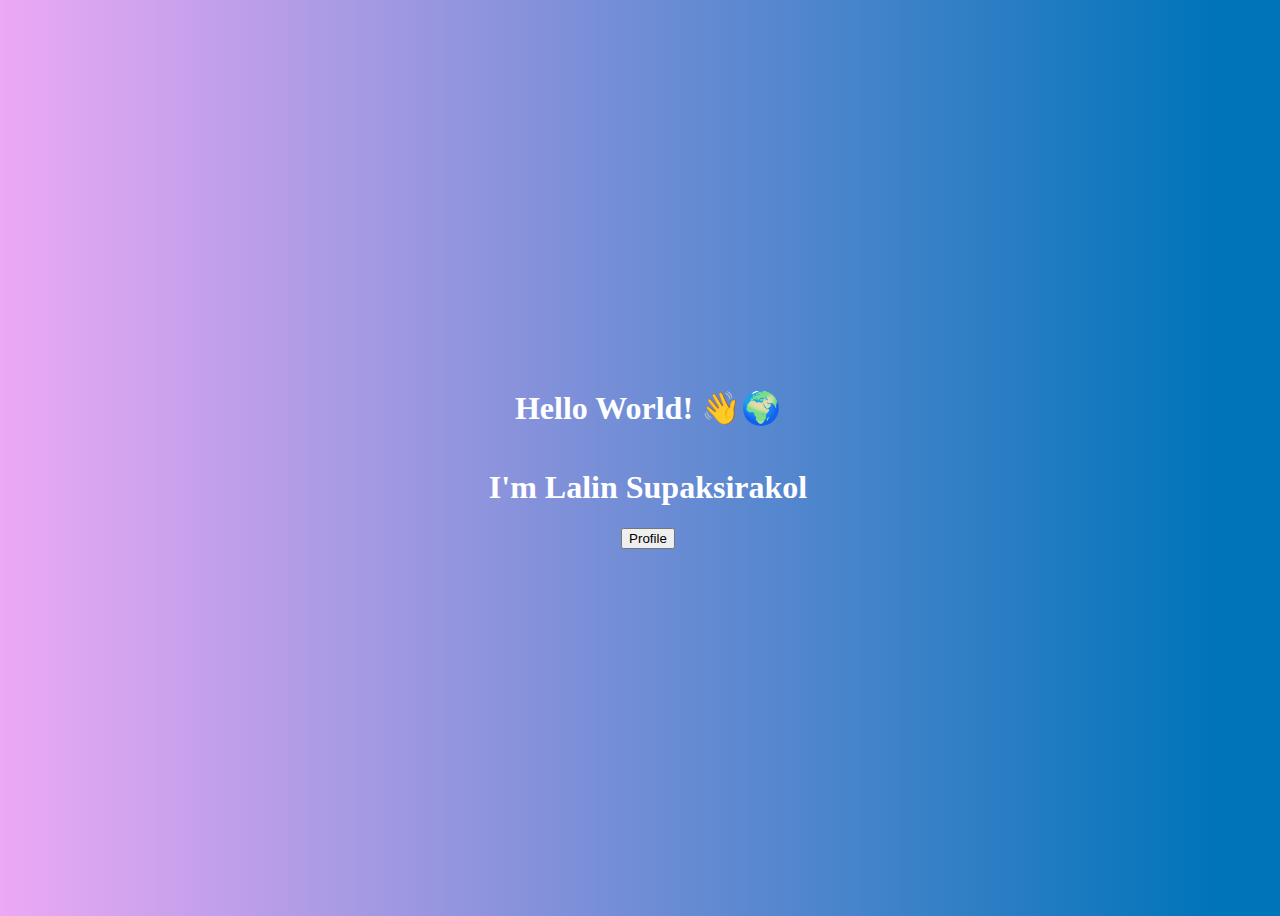
<file: index.html>
<html>
	<head>
		<style>
			body {
				height: 100%;
				width: 100%;
				display: flex;
				flex-direction: column;
				justify-content: center;
				align-items: center;
				background-image: linear-gradient(90deg,#eca9f5 0%,#0074b9 95%);
				color: white;
			}
		</style>
	</head>
	<body>
		<h1>Hello World! 👋🌍</h1>
		<h1>I'm Lalin Supaksirakol</h1>
	<body>
	<footer>
		<button href="https://jeztarz.github.io/Profile/">Profile</button>
	</footer>
</html>
</file>
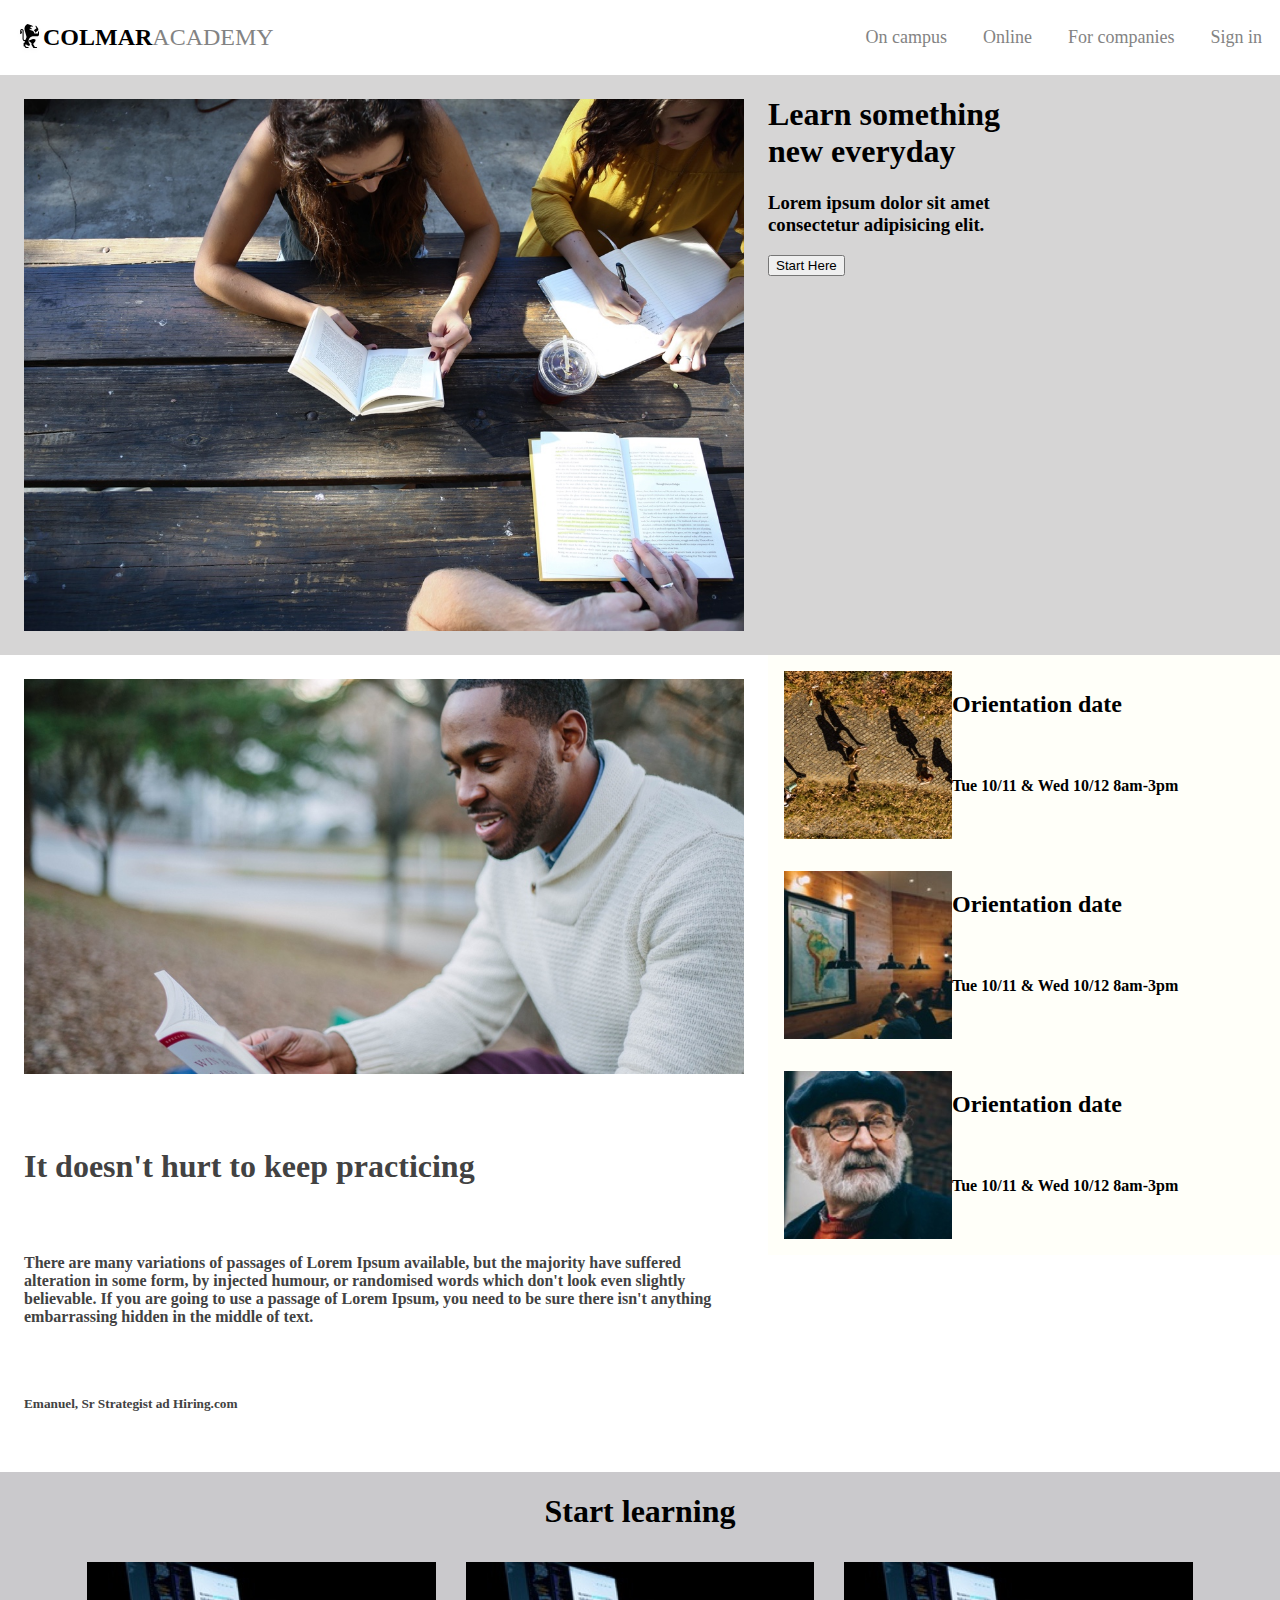
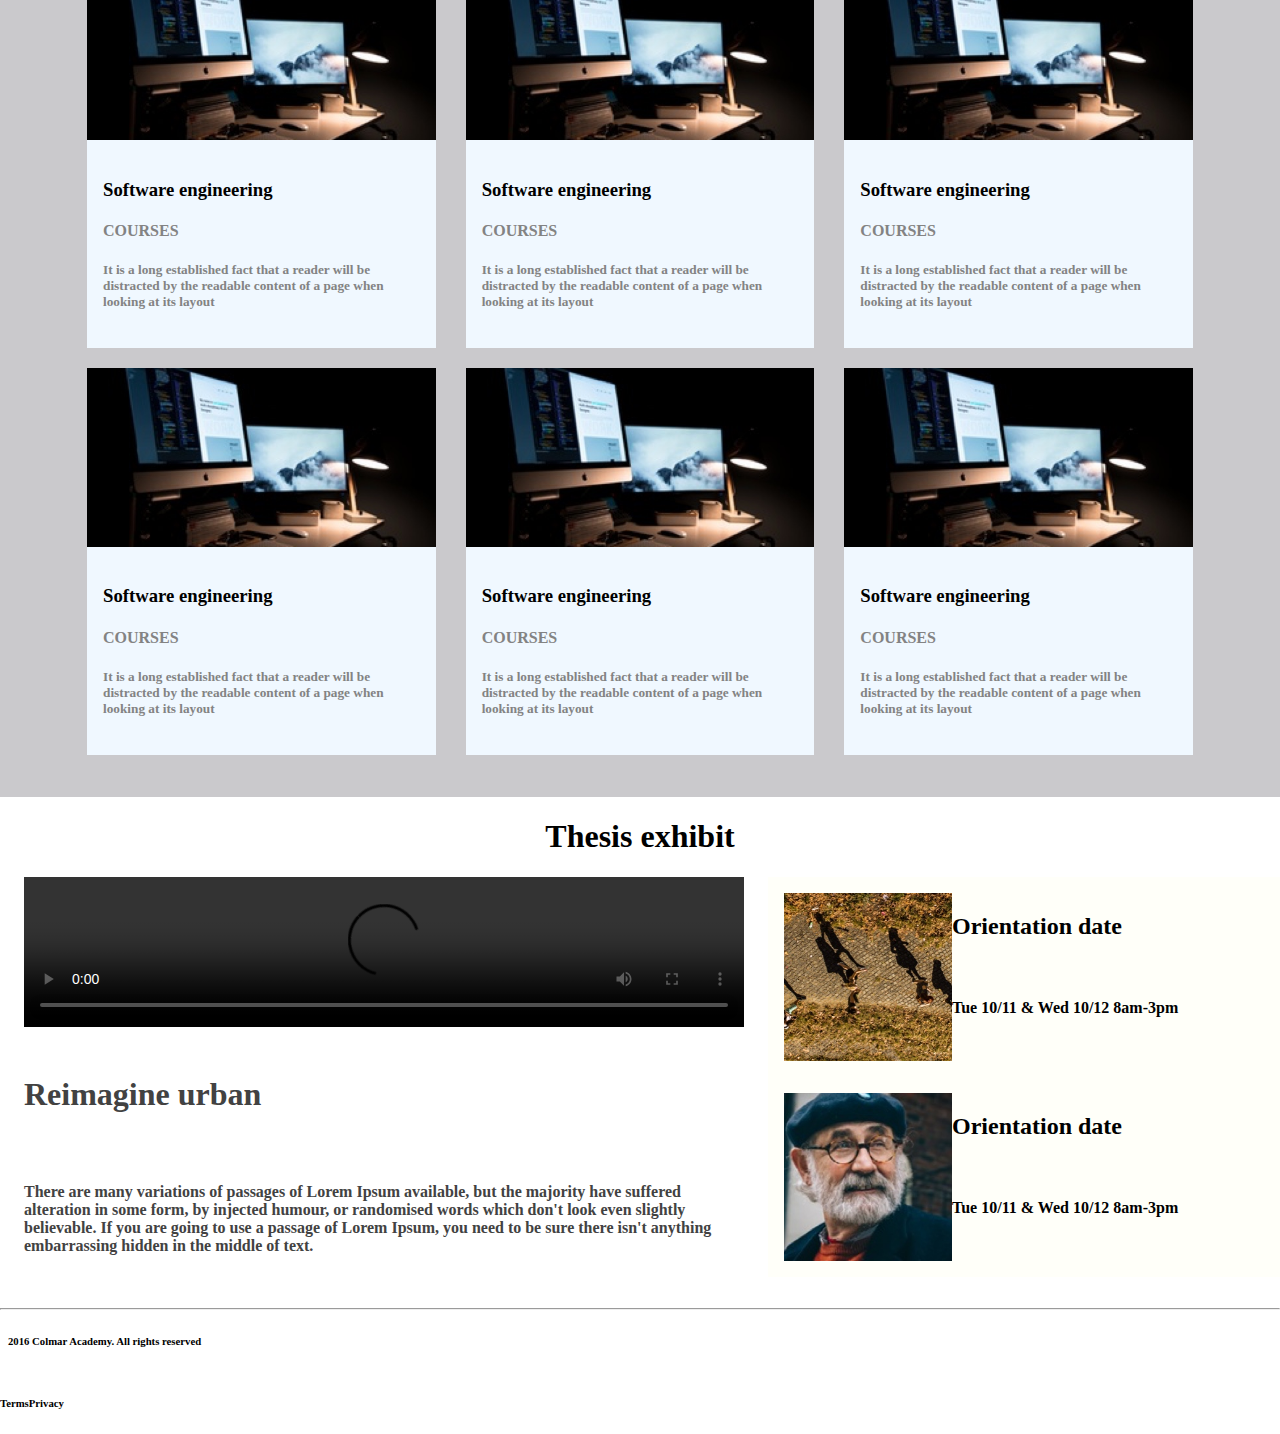
<file: colmar-academy/index.html>
<!DOCTYPE html>
<html>
    <head>
        <!-- css import -->
        <link rel="stylesheet" href="styles.css">
        
        <title>Colmar Academy</title>
    </head>

    <body>
        <!-- navbar -->
        <nav class="navbar">
            <div class="brand-title">
                <img src="./images/ic-logo.svg">
                <strong><p>COLMAR</p></strong>
                <p style="color: #838383;">ACADEMY</p>
            </div>

            <!-- hamburger -->
            <a href="#" class="toggle-button">
                <span class="bar"></span>
                <span class="bar"></span>
                <span class="bar"></span>
                <span class="bar"></span>
            </a>

            <!-- navbar-links -->
            <div class="navbar-links">
                <ul>
                    <li><a href="#">On campus</a></li>
                    <li><a href="#">Online</a></li>
                    <li><a href="#">For companies</a></li>
                    <li><a href="#">Sign in</a></li>
                </ul>
            </div>
        </nav>

        <!-- banner -->
        <div class="banner">
            <!-- img left -->
            <div class="img-banner">
                <img src="./images/banner.jpg" alt="banner" class="img-responsive">
            </div>

            <!-- text right + botton -->
            <div class="text-banner">
                <h1>Learn something<br>new everyday</h1>
                <h3>Lorem ipsum dolor sit amet <br>
                    consectetur adipisicing elit.</h3>

            <button>Start Here</button> 
            </div>
            
        </div>

        <!-- main content -->
        <div class="main-content">
            <div class="main-left">
                <img src="/colmar-academy/images/information-main.jpg" class="img-main">
            
            <h1>It doesn't hurt to keep practicing</h1>
            <h4>There are many variations of passages of Lorem Ipsum available, 
                but the majority have suffered alteration in some form, by injected 
                humour, or randomised words which don't look even slightly believable. 
                If you are going to use a passage of Lorem Ipsum, you need to be sure 
                there isn't anything embarrassing hidden in the middle of text. </h4>
            <h5>Emanuel, Sr Strategist ad Hiring.com</p>
            </div>

            <!-- card right -->
            

            <div class="big-box">
                <div class="box">
                    <img src="./images/information-orientation.jpg" class="img-box">
                
                    <div class="box-text">
                        <h2>Orientation date</h2><br>
                        <h4>Tue 10/11 & Wed 10/12 8am-3pm</h4>
                    </div>
                </div>
            
                <div class="box">
                    <img src="./images/information-campus.jpg" class="img-box">
                
                    <div class="box-text">
                        <h2>Orientation date</h2><br>
                        <h4>Tue 10/11 & Wed 10/12 8am-3pm</h4>
                    </div>
                </div>

                <div class="box">
                    <img src="./images/information-guest-lecture.jpg" class="img-box">
                
                    <div class="box-text">
                        <h2>Orientation date</h2><br>
                        <h4>Tue 10/11 & Wed 10/12 8am-3pm</h4>
                    </div>
                </div>
                
            </div>
            
        </div>


        <!-- start lerning -->
        <div class="learning">
            <div class=text-learning><h1>Start learning</h1></div>


            <!-- box1-6 -->
            <div class="box1">
            <div class="card">
                <img src="./images/course-software.jpg" class="img-card">

                <div class="text-card">
                    <h3>Software engineering</h3>
                    <h4>COURSES</h4>
                    <h5>It is a long established fact that a reader will be 
                        distracted by the readable content of a page when 
                        looking at its layout</h5>
                </div>
            </div>

            <div class="card">
                <img src="./images/course-software.jpg" class="img-card">

                <div class="text-card">
                    <h3>Software engineering</h3>
                    <h4>COURSES</h4>
                    <h5>It is a long established fact that a reader will be 
                        distracted by the readable content of a page when 
                        looking at its layout</h5>
                </div>
            </div>

            <div class="card">
                <img src="./images/course-software.jpg" class="img-card">

                <div class="text-card">
                    <h3>Software engineering</h3>
                    <h4>COURSES</h4>
                    <h5>It is a long established fact that a reader will be 
                        distracted by the readable content of a page when 
                        looking at its layout</h5>
                </div>
            </div>
            </div>


            <!-- box2 -->
            <div class="box1">
                <div class="card">
                    <img src="./images/course-software.jpg" class="img-card">
    
                    <div class="text-card">
                        <h3>Software engineering</h3>
                        <h4>COURSES</h4>
                        <h5>It is a long established fact that a reader will be 
                            distracted by the readable content of a page when 
                            looking at its layout</h5>
                    </div>
                </div>
    
                <div class="card">
                    <img src="./images/course-software.jpg" class="img-card">
    
                    <div class="text-card">
                        <h3>Software engineering</h3>
                        <h4>COURSES</h4>
                        <h5>It is a long established fact that a reader will be 
                            distracted by the readable content of a page when 
                            looking at its layout</h5>
                    </div>
                </div>
    
                <div class="card">
                    <img src="./images/course-software.jpg" class="img-card">
    
                    <div class="text-card">
                        <h3>Software engineering</h3>
                        <h4>COURSES</h4>
                        <h5>It is a long established fact that a reader will be 
                            distracted by the readable content of a page when 
                            looking at its layout</h5>
                    </div>
                </div>
                </div>
        </div>
             


        <!-- thesis exhibit -->
        <div class="thesis">
            <h1 class="text-thesis">Thesis exhibit</h1>
        </div>

        <div class="main-content">
            <div class="main-left">
                <video  class="video-thesis" controls>
                    <source src="./videos/thesis.mp4" type="video">
                </video>
                <h1>Reimagine urban</h1>
                <h4>There are many variations of passages of Lorem Ipsum available, 
                    but the majority have suffered alteration in some form, by injected 
                    humour, or randomised words which don't look even slightly believable. 
                    If you are going to use a passage of Lorem Ipsum, you need to be sure 
                    there isn't anything embarrassing hidden in the middle of text. </h4>
                

            </div>

            <!-- card right -->
            <div class="big-box">
                <div class="box">
                    <img src="./images/information-orientation.jpg" class="img-box">
                
                    <div class="box-text">
                        <h2>Orientation date</h2><br>
                        <h4>Tue 10/11 & Wed 10/12 8am-3pm</h4>
                    </div>
                </div>
            
                <div class="box">
                    <img src="./images/information-guest-lecture.jpg" class="img-box">
                
                    <div class="box-text">
                        <h2>Orientation date</h2><br>
                        <h4>Tue 10/11 & Wed 10/12 8am-3pm</h4>
                    </div>
                </div>

                
                
            </div>
            
        </div>
        
    <!-- footer -->
        <div class="footer">
            <hr>
            <div class="footer-left"><h6>2016 Colmar Academy. All rights reserved</h6></div>
            
            <ul>
                
                <li><h6>Terms</h6></li>
                <li><h6>Privacy</h6></li>
            </ul>

        </div>


</body>

    
</html>
</file>
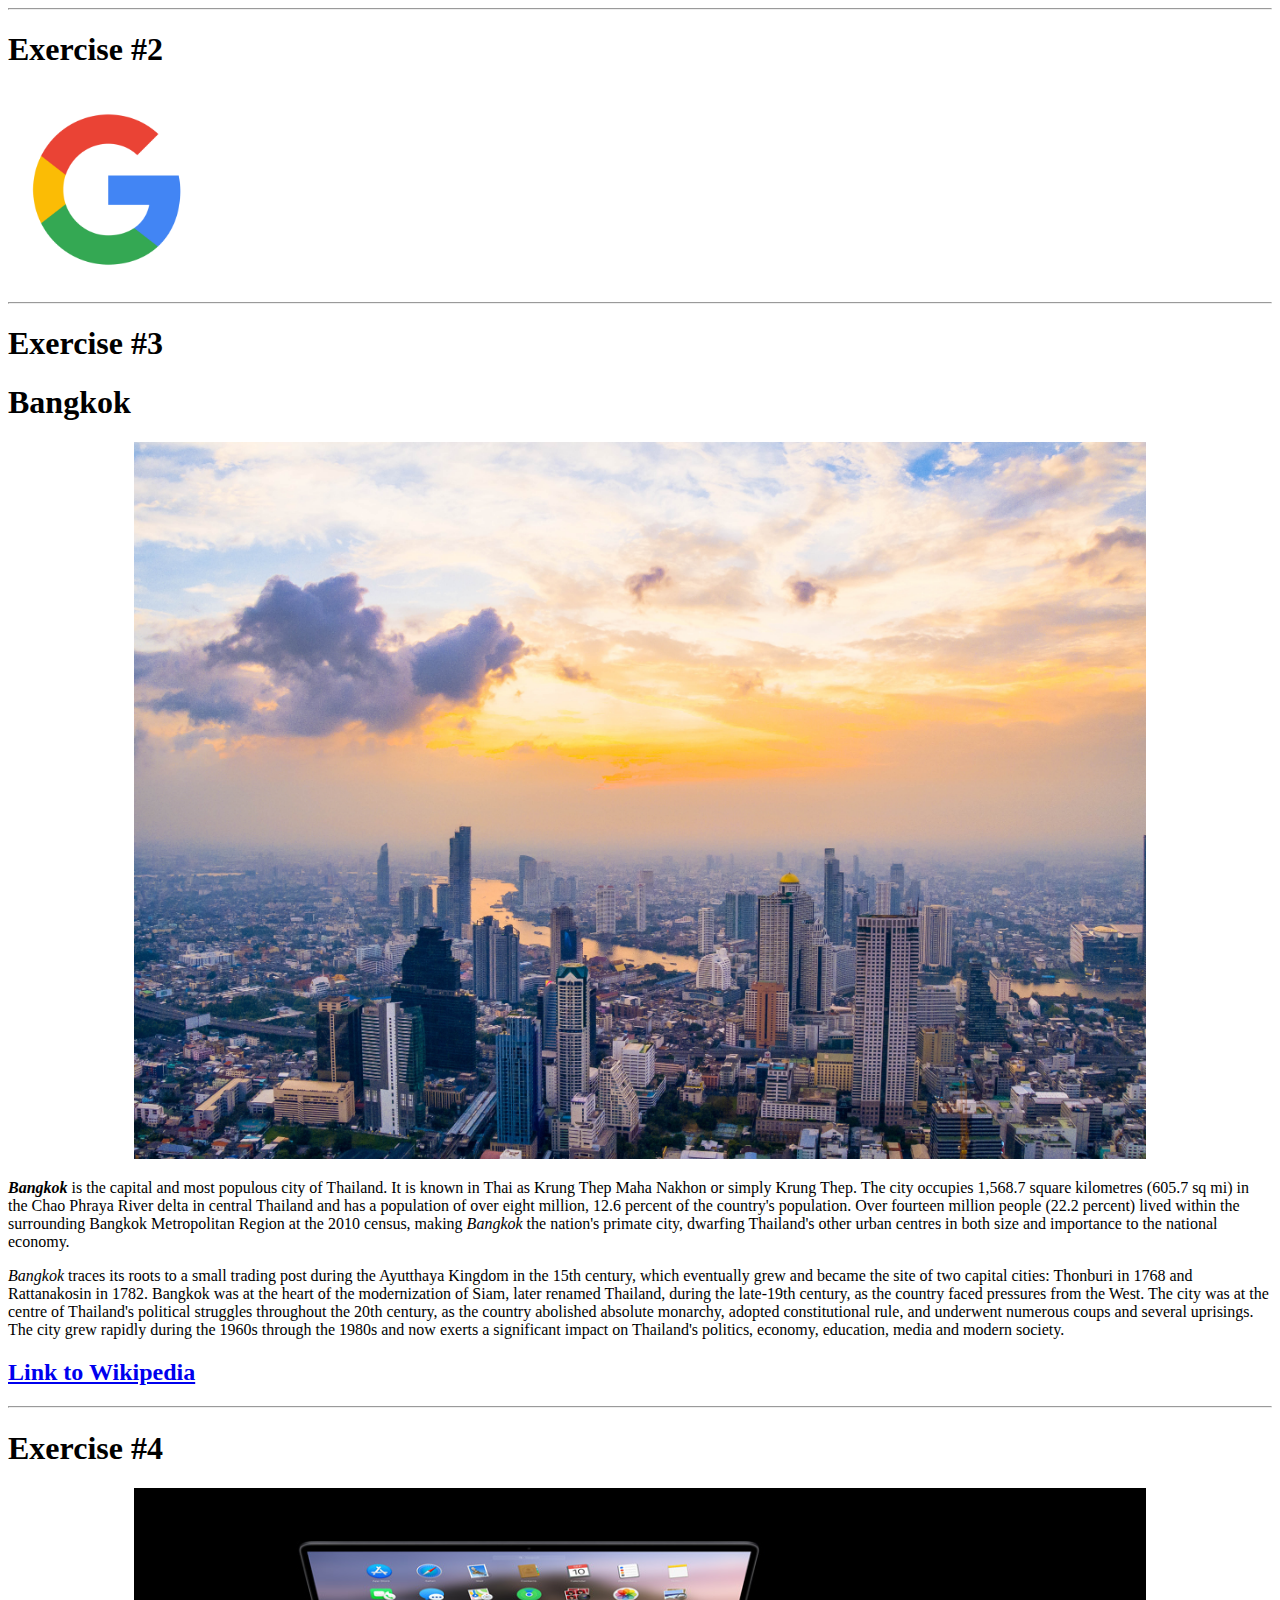
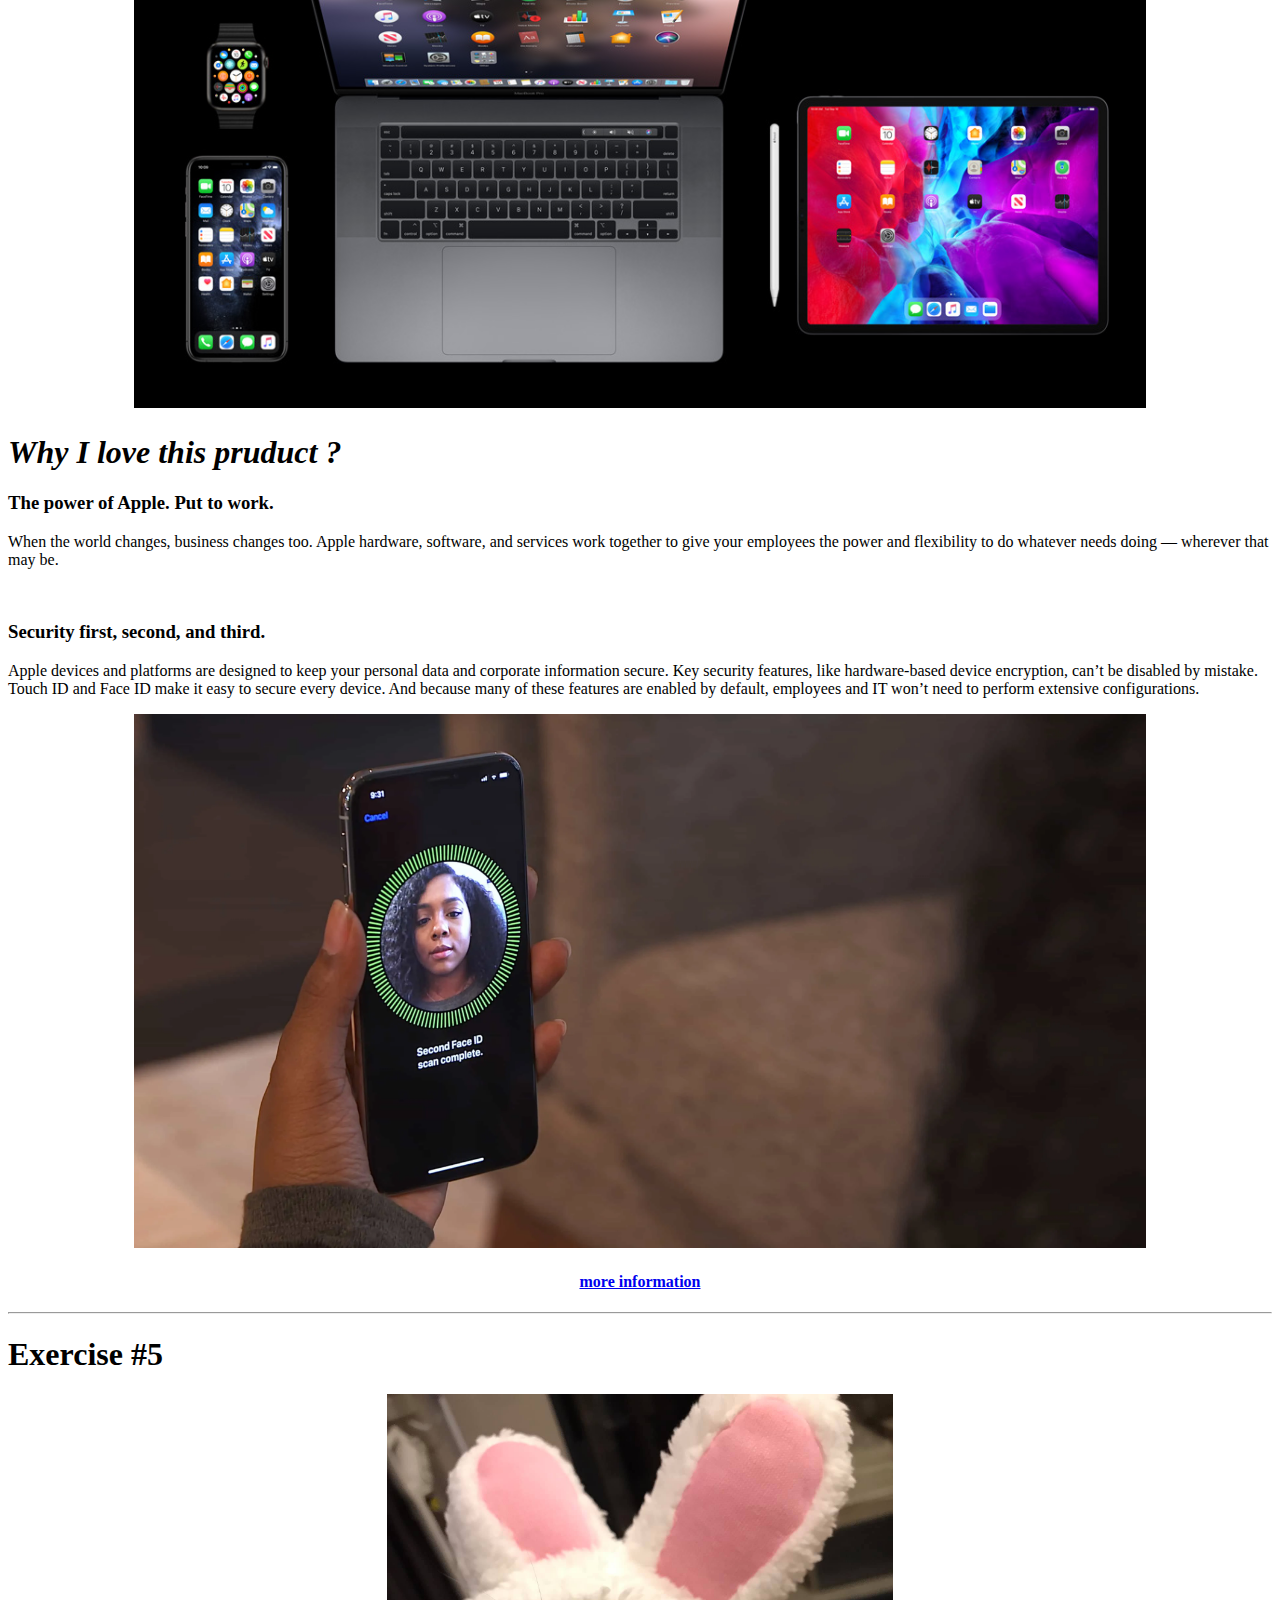
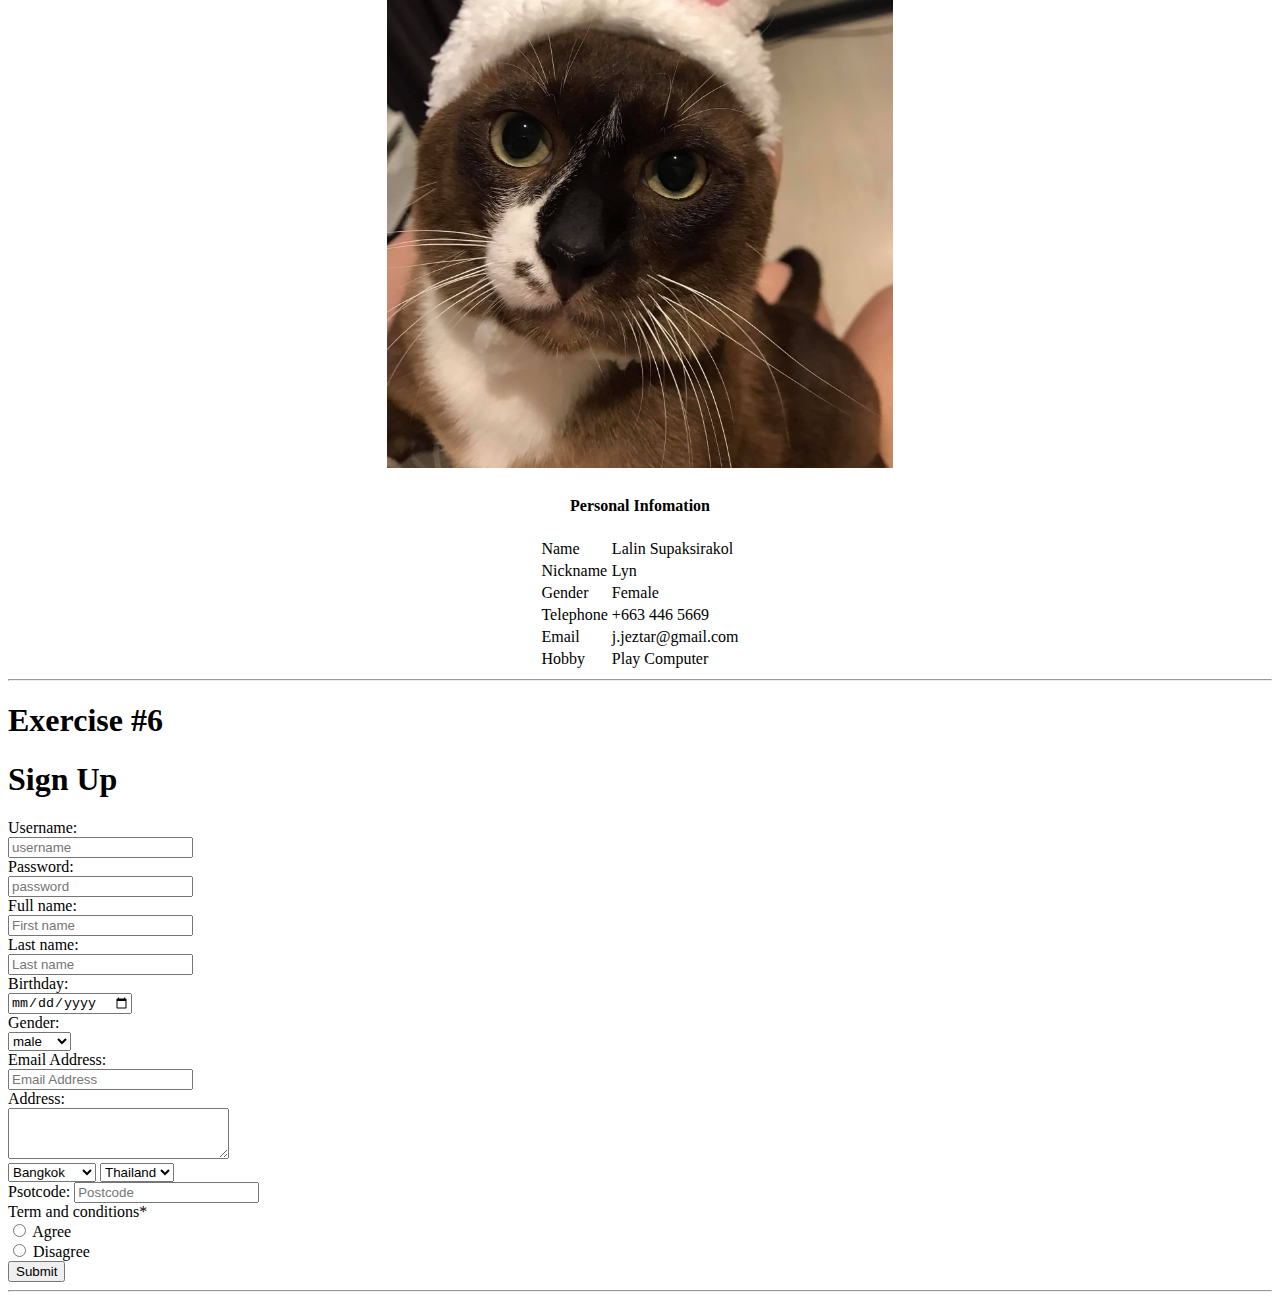
<file: Profile/index.html>
<!DOCTYPE html>
<html>
    <head>
        <title>Lalin_Profile</title>
    </head>
    
<body>
    <hr>
    <div>
        <h1>Exercise #2</h1>
            <div>
                <a href="https://www.google.com/" target="_blank">
                <img src="img/google.png" width="200px">
                </a>
            </div>
    </div>
    <hr>
        
    <div>
        <h1>Exercise #3</h1>    
            <h1>Bangkok</h1>
            <center>
                <img src="img/Bangkok.jpg" style="width: 80%;">
            </center>

            <p><em><strong>Bangkok</em></strong> is the capital and most populous city of Thailand. It is known in Thai as 
            Krung Thep Maha Nakhon or simply Krung Thep. The city occupies 1,568.7 square kilometres 
            (605.7 sq mi) in the Chao Phraya River delta in central Thailand and has a population of over 
            eight million, 12.6 percent of the country's population. Over fourteen million people 
            (22.2 percent) lived within the surrounding Bangkok Metropolitan Region at the 2010 census, 
            making <em>Bangkok</em> the nation's primate city, dwarfing Thailand's other urban centres in both size 
            and importance to the national economy.</p>

            <p><em>Bangkok</em> traces its roots to a small trading post during the Ayutthaya Kingdom in the 
        15th century, which eventually grew and became the site of two capital cities: Thonburi in 
        1768 and Rattanakosin in 1782. Bangkok was at the heart of the modernization of Siam, 
        later renamed Thailand, during the late-19th century, as the country faced pressures from the 
        West. The city was at the centre of Thailand's political struggles throughout the 20th 
        century, as the country abolished absolute monarchy, adopted constitutional rule, and 
        underwent numerous coups and several uprisings. The city grew rapidly during the 1960s through 
        the 1980s and now exerts a significant impact on Thailand's politics, economy, education, 
        media and modern society.
            </p>

            <h2><a href="https://en.wikipedia.org/wiki/Bangkok" target="_blank">Link to Wikipedia</a></h2>
        </div>
    <hr>

    <div>
        <h1>Exercise #4</h1> 
        <center>
            <img src="img/apple.png" style="width: 80%;">
        </center>

        <h1><em>Why I love this pruduct ?</em></h1>
        <h3>The power of Apple. Put to work.</h3>
        <p>When the world changes, business changes too. Apple hardware, software, and services work together to give your employees the power and flexibility to do whatever needs doing — wherever that may be.</p>

        <br>
        <h3>Security first, second, and third.</h3>
        <p>Apple devices and platforms are designed to keep your personal data and corporate information secure. Key security features, like hardware-based device encryption, can’t be disabled by mistake. Touch ID and Face ID make it easy to secure every device. And because many of these features are enabled by default, employees and IT won’t need to perform extensive configurations.</p>
        <center>
            <img src="img/faceid.jpg" style="width: 80%;">
        </center>
        
        <center><a href="https://www.apple.com/business/" target="_blank"><h4>more information</h4></a></center>
    </div>
    <hr>

    <div>
        <h1>Exercise #5</h1> 
        <center>
            <img src="img/tofu2.jpg" style="width: 40%;">
        
        <table>
            <thead>
            <tr>
              <th colspan="2"><h4>Personal Infomation</h4></th>
            </tr>
            </thead>
              <tbody>
            <tr>
                
              <td>Name</td>
              <td>Lalin Supaksirakol</td>
              </tr>
            <tr>
              <td>Nickname</td>
              <td>Lyn</td>
            </tr>
            <tr>
              <td>Gender</td>
              <td>Female</td>
             </tr>
            <tr>
              <td>Telephone</td>
              <td>+663 446 5669</td>
             </tr>
            <tr>
              <td>Email</td>
              <td>j.jeztar@gmail.com</td>
             </tr>
            <tr>
              <td>Hobby</td>
              <td>Play Computer</td>
             </tr>
              </tbody>
          </table>
        </center>
    </div>
    <hr>

    <div>
        <h1>Exercise #6</h1>
            <div>
                <h1>Sign Up</h1>
            </div>
            
            <form action="#" method="GET">
                <label for="username">Username:</label>
        <br>
				<input id="username" name="username" type="text" required minlength="3" maxlength="15" placeholder="username">
        <br>
                <label for="pw">Password:</label>
        <br>
				<input id="pw" name="pw" type="password" required minlength="8" maxlength="15" placeholder="password">

            </form>
            
            <form>
                <div>
                    <label>Full name:</label><br>
                    <input id="firstname" name="firstname" type="text" placeholder="First name"/>
                </div>
                
                <div>
                    <label>Last name:</label><br>
                    <input id="lastname" name="lastname" type="text" placeholder="Last name"/>
                </div>
                
                <div>
                    <label>Birthday:</label><br>
                    <input id="datetime" name="datetime" type="date">
                </div>
                
                <div>
                    <label>Gender:</label><br>
                    <select name="gender">
                        <option value="male">male</option>
                        <option value="female">female</option>
                        <option value="other">other</option>
                    </select>
                </div>
                
                <div>
                    <label>Email Address:</label><br>
                    <input id="email" name="email" type="email" placeholder="Email Address"/>
                </div>
                
                <div>
                    <label>Address:</label><br>
                    <textarea id="extra" name="extra" rows="3" cols="25"></textarea><br>

                        <select name="city">
                            <option value="Bangkok">Bangkok</option>
                            <option value="Chaingmai">Chaingmai</option>
                            <option value="Khon Kaen">Khon Kaen</option>
                        </select>

                        <select name="country">
                            <option value="Thailand">Thailand</option>
                            <option value="Japan">Japan</option>
                            <option value="China">China</option>
                        </select>
                </div>
                
                <div>
                    <label>Psotcode:</label>
                    <input id="Postcode" name="Postcode" type="tel" placeholder="Postcode"/>
                </div>

                <div>
                
                    <label>Term and conditions*</label><br>
                </div>
                
                <div>
                    <section>
                        <input type="radio" name="conditions" id="yes" value="yes">
                        <label for="yes">Agree</label>
                        <br>
                        <input type="radio" name="conditions" id="no" value="yes">
                        <label for="no">Disagree</label>
                    </section>
                    <input type="submit" value="Submit">
                    
                </div>
            </form>
    </div>
    <hr>

</body>

</html>
</file>
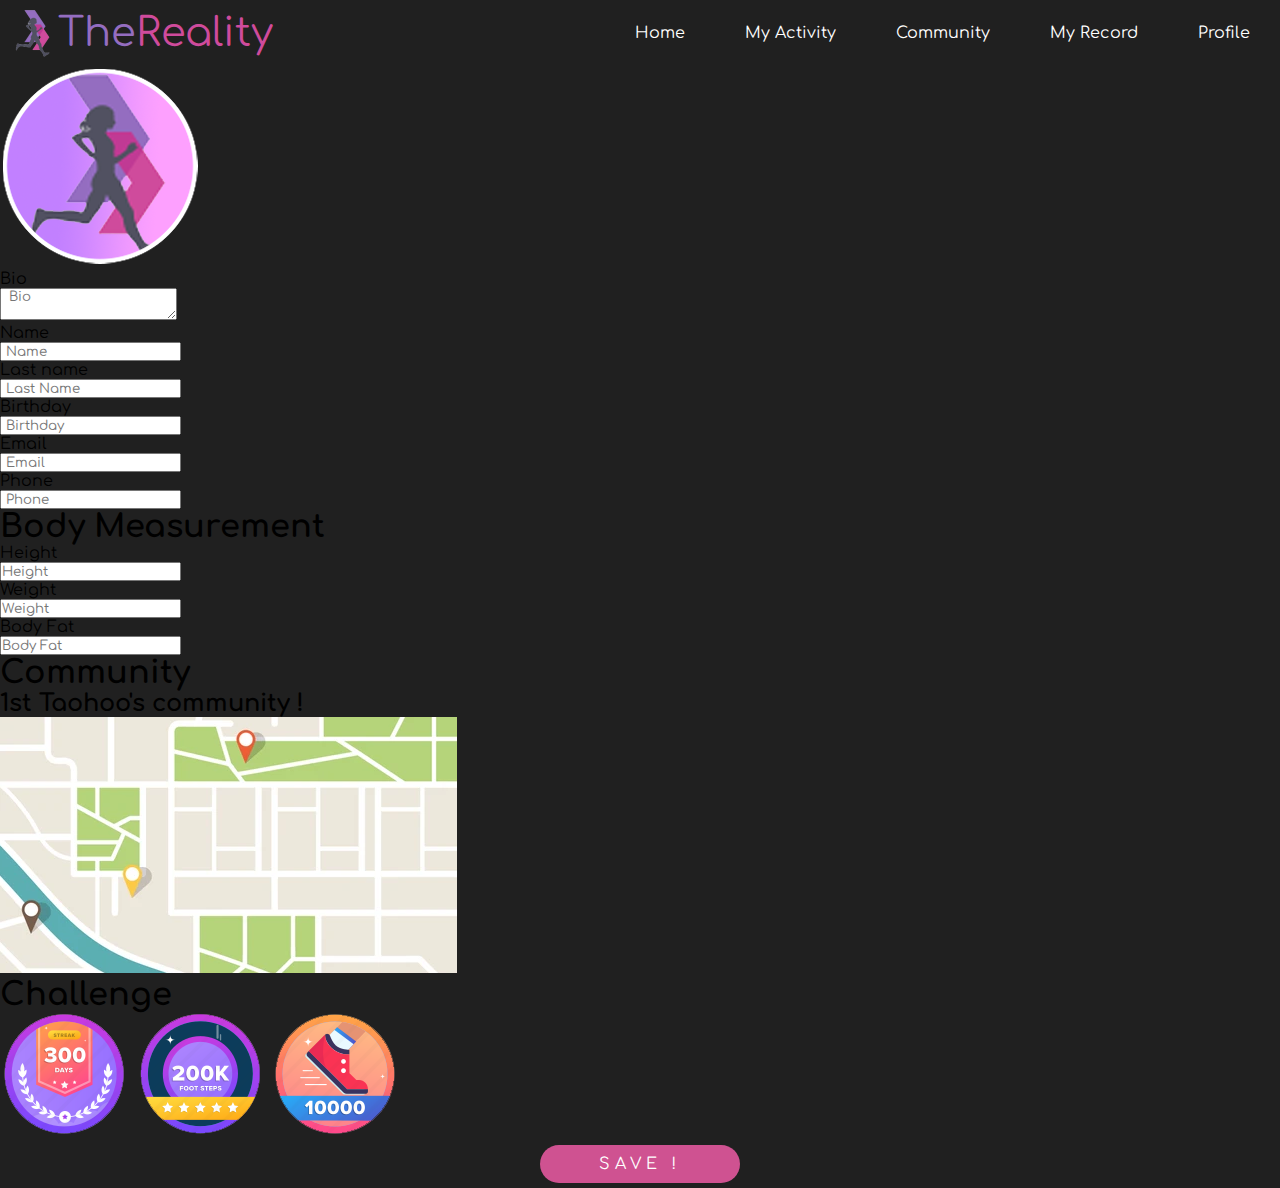
<file: final-project/profile.html>
<!DOCTYPE html>
<html>
    <head>
        <!-- css -->
        <link rel="stylesheet" href="styles.css">
        <link rel="preconnect" href="https://fonts.googleapis.com">
        <link rel="preconnect" href="https://fonts.gstatic.com" crossorigin>
        <link href="https://fonts.googleapis.com/css2?family=Comfortaa:wght@546&display=swap" rel="stylesheet">
        

        <!-- title -->
        <title>My Reality</title>
    </head>

    <body>
        <!-- top -->
        <nav class="navbar">
            <!-- create bamburgar-button =======================================================================-->
            <div class="nav-icon"><img src="img/My-Reality2.png"width="50">
                <a style="color: #946dc0;">The</a><a style="color: #cf4b9c;">Reality</a>
            </div>
                <a href="#" class="toggle-button">
                    <span class="bar"></span>
                    <span class="bar"></span>
                    <span class="bar"></span>
                    <span class="bar"></span>
                    <span class="bar"></span>
                </a>
            

            <div class="nav-menu">
                <ul>
                    <li><a herf="https://jeztarz.github.io/final-project/index.html">Home</a></li>
                    <li><a herf="https://jeztarz.github.io/final-project/index.html">My Activity</a></li>
                    <li><a herf="#">Community</a></li>
                    <li><a herf="https://jeztarz.github.io/final-project/record.html">My Record</a></li>
                    <li><a herf="https://jeztarz.github.io/final-project/profile.html">Profile</a></li>
                    
                </ul>
            </div>
        </nav>


        <!-- ==================================== -->

        <!-- section1 -->
        <section class="top-head">
            <div class="top-body">
                <img src="img/PROFILE.png" alt="profile" class="display-profile">
                <div class="info-head">
                    <div>Bio </div>
                    <textarea placeholder="  Bio"></textarea>
                </div>
            </div>

            <div class="info-right">
                <div class="info-head">
                <div>Name</div>
                <input type="text" placeholder=" Name">
                </div>
                <div class="info-head">
                    <div>Last name</div>
                    <input type="text" placeholder=" Last Name">
                </div>
                <div class="info-head">
                    <div>Birthday</div>
                    <input type="text" placeholder=" Birthday">
                </div>
                <div class="info-head">
                    <div>Email</div>
                    <input type="text" placeholder=" Email">
                </div>
                <div class="info-head">
                    <div>Phone</div>
                    <input type="text" placeholder=" Phone">
                </div>
            </div>
        </section>

        <!-- main -->
        <section class="main-con">

            <!-- box1 -->
            <div class="main-body">
                <h1>Body Measurement</h1>
                <div class="info-head">
                    <p>Height</p>
                    <input type="text" placeholder="Height">
                </div>

                <div class="info-head">
                    <p>Weight</p>
                    <input type="text" placeholder="Weight">
                </div>

                <div class="info-head">
                    <p>Body Fat</p>
                    <input type="text" placeholder="Body Fat">
                </div>
            </div>

            <!-- box2 -->
            <div class="main-commu">
                <h1>Community</h1>
                <h2>1st Taohoo's community !</h2>
                <img src="img/maps.png" alt="profile" class="maps">
                
                
            </div>

            <!-- box3 -->
            <div class="main-bott">
                <h1>Challenge</h1>
                <div class="imgs">
                    <img src="img/badge-300days.png" alt="profile" class="maps2">
                    <img src="img/badge-footstep200k.png" alt="profile" class="maps2">
                    <img src="img/badge-run10k.png" alt="profile" class="maps2">
                </div>
                
                
            </div>
            
        </section>

        <div class="btn-po">
            <div class="btn">SAVE !</div>
        </div>
    </body>
</html>
</file>
<file: colmar-academy/styles.css>
* {
    box-sizing: border-box;
}

body {
    margin: 0;
    padding: 0;
}

.navbar {
    display: flex;
    justify-content: space-between;
    align-items: center;
    color: rgb(0, 0, 0);
    background-color: rgb(255, 255, 255);
}

.brand-title {
    display: flex;
    justify-content: flex-start;
    align-items: center;
    margin-left: 16px;
    font-size: 24px;
}

.navbar-links ul {
    font-size: 16px;
    margin: 0;
    padding: 0;
    display: flex;
}

.navbar-links li {
    list-style: none;
}

.navbar-links li a {
    text-decoration: none;
    color: #838383;
    padding: 18px;
    display: block;
    font-size: 18px;
}

.navbar-links li:hover {
    background-color: #dadada;
}


/* hamburger */
.toggle-button {
    position: absolute;
    top: 28px;
    right: 16px;
    display: none;
    flex-direction: column;
    justify-content: space-between;
    width: 30px;
    height: 20px;
}

.toggle-button .bar {
    height: 4px;
    width: 100%;
    background-color: #b9b8b8;
    border-radius: 10px;
}

/* media */
@media (max-width: 900px) {
    .toggle-button {
        display: flex;
    }
    
    .navbar-links {
        display: none;
    }

    .navbar {
        flex-direction: column;
        align-items: flex-start;
    }

    .navbar-links ul {
        flex-direction: column;
        width: 100%;
    }

    .navbar-links li {
        text-align: center;
    }

    .navbar-links li a {
        padding: 8px 16px;
    }
}

/* banner */
.banner {
    background-color: rgb(214, 213, 213);
    display: flex;
    width: 100%;
    height: auto;
    
}

.img-banner {
    display: flex;
    padding: 24px;
    width: 60%;
}


.img-responsive {
    width: 100%;
    height: auto;
}
/* 
.text-banner {

} */


/* main content */
.main-content {
    background-color: rgb(255, 255, 255);
    display: flex;
    width: 100%;
    justify-content: center;
}

.main-left {
    /* margin: 0;
    display: flex; */
    align-items: center;
    width: 60%;
    height: auto;

}


.img-main {
    width: 100%;
    height: auto;
    padding: 24px;
}

.main-left h1 {
    color: rgb(66, 66, 66);
    padding: 24px;
}

.main-left h4 {
    color: rgb(66, 66, 66);
    padding: 24px;
}

.main-left h5 {
    color: rgb(66, 66, 66);
    padding: 24px;
}


/* card */
.big-box {
    display: flex;
    flex-direction: column;
    width: 40%;
}

.box {
    display: flex;
    background-color: rgb(255, 255, 249);
    padding: 16px 16px;
}

.img-box {
    width: 35%;
    height: auto;
}

.box-text {
    width: 65%;
}

/* start learning */
.learning {
    background-color: #cac9cc;
    display: flex;
    flex-direction: column;
    padding: 0 72px 32px 72px;
}

.text-learning {
    align-self: center;
}

/* card */
.card {
    background-color: aliceblue;
    width: calc(100%/ 3);
    margin: 10px 15px ;

}

.img-card {
    width: 100%;
}

.text-card {
    padding: 16px;
}

.text-card h4 {
    color: #838383;
}

.text-card h5 {
    color: #838383;
}

.box1 {
    display: flex;
    width: 100%;
}

.text-thesis {
    text-align: center;
}

.main-content video {
    padding: 0 24px;
}

/* Thesis */
.video-thesis {
    width: 100%;
    height: auto;

}












.footer-left {
    margin: 8px;
}

.footer ul{
    margin: 0;
    padding: 0;
    display: flex;
}

.footer li{
    list-style: none;
}
</file>
<file: final-project/styles.css>
/* * {
  border: 1px solid rgb(255, 255, 255);
} */



* {
    margin: 0;
    padding: 0;
    user-select: none;
    box-sizing: border-box;
}

body {
    font-family: 'Comfortaa', cursive;
    outline: none;
    background-color: rgb(32, 32, 32);
}

/* navbar */
.navbar {
    display: flex;
    justify-content: space-between;
    align-items: center;
    color: rgb(255, 255, 255);
}

.nav-icon {
    margin: 8px;
    display: flex;
    align-items: center;
}

.nav-icon a {
    text-align: center;
    font-size: 40px;
}


.nav-menu ul {
    margin: 0;
    padding: 0;
    display: flex;
}

.nav-menu li {
    list-style: none;
    
}

.nav-menu li a {
    text-decoration: none;
    padding: 0 30px;
    display: block;
    
}

.nav-menu li:hover {
    background-color: rgb(226, 222, 222);
}

.toggle-button {
    position: absolute;
    top: 24px;
    right: 2px;
    display: none;
    flex-direction: column;
    justify-content: space-between;
    width: 30px;
    height: 21px;
}

.toggle-button .bar {
    height: 3px;
    width: 100%;
    background-color: rgb(105, 105, 105);
    border-radius: 12px;
}

@media (max-width: 900px) {
    .toggle-button {
        display: flex;
    }

    .nav-menu {
        display: none;
        width: 100%;
    }

    .navbar {
        flex-direction: column;
        align-items: flex-start;
    }

    .nav-menu ul {
        flex-direction: column;
        width: 100%;
    }

    .nav-menu li {
        text-align: center;
    }

    .nav-menu li a { 
        padding: 8px 16px;
    }

    .nav-menu.active {
        display: flex;
    }

    .nav-icon a {
        display: none;
    }

}


/* timer */
#timer {
    font-size: 80px;
    display: flex;
    justify-content: center;
    margin-top: 20px;
    margin-bottom: 0;
    color: aliceblue;
}



/* duration */
#duration {
    font-size: 20px;
    display: flex;
    justify-content: center;
    margin-top: 0;
    color: aliceblue;
}

.name-ac {
    font-size: 40px;
    text-align: center;
    color: rgb(255, 138, 235);
    margin-top: 20px;
    margin-bottom: 0;
}

/* select */
#select {
    display: flex;
    justify-content: center;
    align-items: center;
    color: rgb(96, 96, 119);
}

.ac-select {
    display: flex;
    flex-direction: row;
    align-items: center;
    padding: 10px;
}

.sl-left {
    margin: 30px;
}
.sl-mid {
    margin: 30px;
}
.sl-right {
    margin: 30px;
}


/* form */
.wrapper {
    position: absolute;
    width: 100%;
    margin: 0;
}

.add-form {
    border-radius: 5px;
    display: flex;
    justify-content: center;
    align-items: center;
}

.input-fields {
    display: flex;
    flex-direction: column;
    padding: 1px;
    width: auto 350px;
}

.input {
    margin: 2px;
    border: 1px solid rgb(191, 80, 255);
    padding: 5px;
    border-radius: 30px;
    color: antiquewhite;
}

.date {
    color: rgb(150, 150, 150);
    border: 1px solid rgb(191, 80, 255);
    border-radius: 50px;
    padding: 5px;
    margin: 1px;
}

.input-fields a {
    color: aliceblue;
}


/* start button */

/* .button {
    display: flex;
    justify-content: center;
    margin-top: 240px;
} */

.btn:hover {
    background-color: rgb(255, 194, 194);
}










/* =============================================== */
/* profile page */

.wrap-info{
    width: 100%;
    max-width: 900px;
    margin: 0 auto 0;
    padding: 20px;
    box-sizing: border-box;
    color: rgb(255, 255, 255);
}

.content {
    text-align: center;
}

.content h1 {
    letter-spacing: 1px;
}

.form {
    width: 100%;
    margin: 20px 0;
}


.top-form,
.middle-form,
.bottom-form {
    width: 100%;
    min-height: 65px;
    margin: 5px 0;
    overflow: hidden;
}

.form input[type="text"],
.form textarea{
    padding: 5px 5px;
    box-sizing: border-box;
    width: 100%;
    border: 1px solid rgb(191, 80, 255);
    border-radius: 2px;
    outline: none;
    transition: all 0.2s ease;
}

.form .label {
    margin-bottom: 5px;
    text-transform: capitalize;
}

.top-form .inner-form {
    width: 29.9%;
    float: left;
    margin-right: 5%;
}

.top-form .inner-form:last-child{
    margin-right: 0;
}

.middle-form {
    clear: both;
}

.bottom-form textarea {
    height: 120px;
}

.btn {
    background: #cf5291;
    border: none;
    border-radius: 60px;
    color: white;
    width: 200px;
    padding: 10px 0px;
    text-align: center;
    text-transform: uppercase;
    font-size: 16px;
    letter-spacing: 5px;
    cursor: pointer;
}

.btn-po {
    display: flex;
    justify-content: center;
    position: relative;
    margin: 5px;

}
::-webkit-input-placeholder{
    font-family: 'Comfortaa', cursive;
    text-transform: capitalize;
}
</file>
